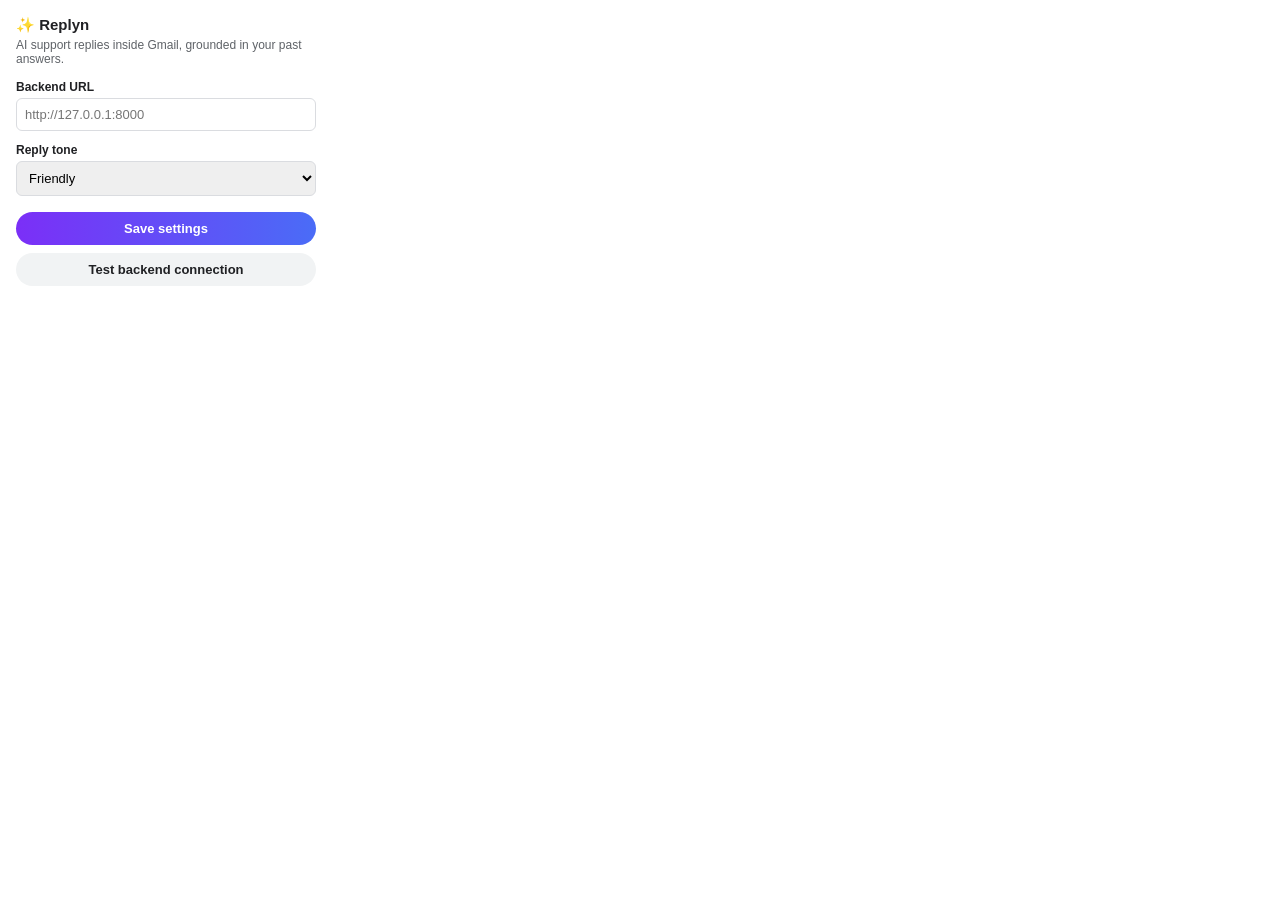
<file: extension/popup.html>
<!DOCTYPE html>
<html>
<head>
  <meta charset="utf-8" />
  <style>
    body {
      width: 300px;
      margin: 0;
      padding: 16px;
      font-family: "Google Sans", Roboto, Arial, sans-serif;
      color: #202124;
      background: #fff;
    }
    h1 {
      font-size: 15px;
      margin: 0 0 4px;
      display: flex;
      align-items: center;
      gap: 6px;
    }
    p.sub { font-size: 12px; color: #5f6368; margin: 0 0 14px; }
    label { display: block; font-size: 12px; font-weight: 600; margin: 12px 0 4px; }
    input, select {
      width: 100%;
      box-sizing: border-box;
      padding: 8px;
      font-size: 13px;
      border: 1px solid #dadce0;
      border-radius: 6px;
    }
    button {
      margin-top: 16px;
      width: 100%;
      padding: 9px;
      font-size: 13px;
      font-weight: 600;
      color: #fff;
      background: linear-gradient(90deg, #7b2ff7 0%, #4a6cf7 100%);
      border: none;
      border-radius: 18px;
      cursor: pointer;
    }
    button.secondary {
      background: #f1f3f4;
      color: #202124;
      margin-top: 8px;
    }
    #status {
      margin-top: 12px;
      font-size: 12px;
      padding: 8px;
      border-radius: 6px;
      display: none;
    }
    #status.ok { display: block; background: #e6f4ea; color: #137333; }
    #status.err { display: block; background: #fce8e6; color: #c5221f; }
    .saved { font-size: 12px; color: #137333; margin-top: 8px; display: none; }
  </style>
</head>
<body>
  <h1>✨ Replyn</h1>
  <p class="sub">AI support replies inside Gmail, grounded in your past answers.</p>

  <label for="backendUrl">Backend URL</label>
  <input id="backendUrl" type="text" placeholder="http://127.0.0.1:8000" />

  <label for="tone">Reply tone</label>
  <select id="tone">
    <option value="friendly">Friendly</option>
    <option value="formal">Formal</option>
    <option value="concise">Concise</option>
    <option value="empathetic">Empathetic</option>
  </select>

  <button id="save">Save settings</button>
  <button id="test" class="secondary">Test backend connection</button>

  <div class="saved" id="saved">Settings saved ✓</div>
  <div id="status"></div>

  <script src="popup.js"></script>
</body>
</html>
</file>
